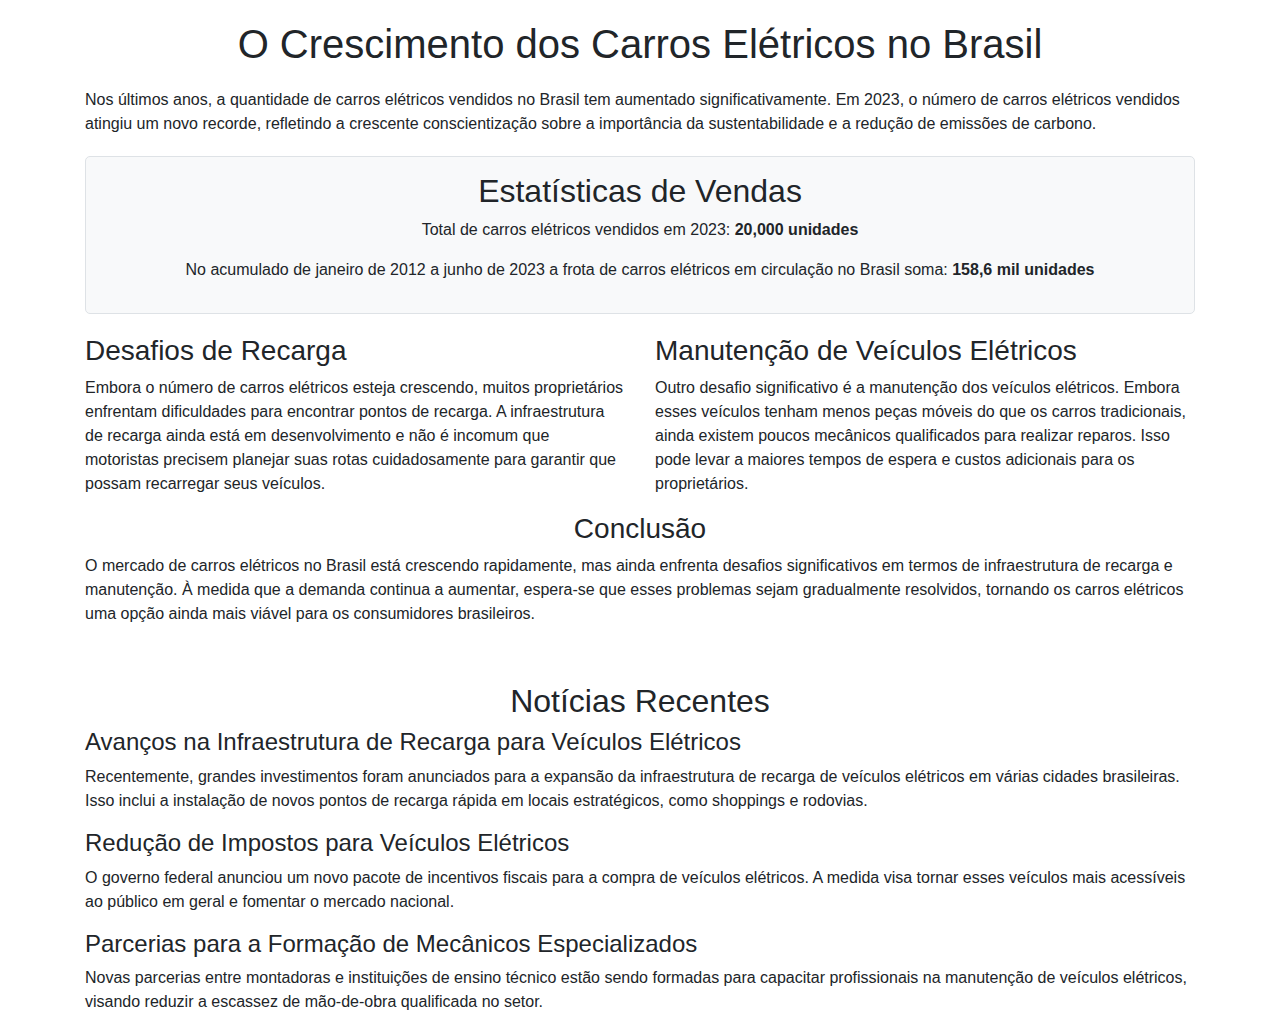
<file: News/index.html>
<!DOCTYPE html>
<html lang="pt-br">
<head>
  <meta charset="UTF-8">
  <meta name="viewport" content="width=device-width, initial-scale=1.0">
  <title>Post sobre Carros Elétricos</title>
  <link href="https://stackpath.bootstrapcdn.com/bootstrap/4.5.2/css/bootstrap.min.css" rel="stylesheet">
  <style>
    .post-container {
      margin-top: 20px;
    }
    .post-title {
      margin-bottom: 20px;
    }
    .post-content {
      margin-bottom: 20px;
    }
    .statistics {
      margin-top: 20px;
      padding: 15px;
      background-color: #f8f9fa;
      border: 1px solid #dee2e6;
      border-radius: 5px;
    }
    .challenges {
      margin-top: 20px;
    }
    .news-section {
      margin-top: 40px;
    }
  </style>
</head>
<body>
  <div class="container post-container">
    <div class="row">
      <div class="col-12">
        <h1 class="post-title text-center">O Crescimento dos Carros Elétricos no Brasil</h1>
      </div>
    </div>
    <div class="row">
      <div class="col-12">
        <p class="post-content">
          Nos últimos anos, a quantidade de carros elétricos vendidos no Brasil tem aumentado significativamente. Em 2023, o número de carros elétricos vendidos atingiu um novo recorde, refletindo a crescente conscientização sobre a importância da sustentabilidade e a redução de emissões de carbono.
        </p>
        <div class="statistics">
          <h2 class="text-center">Estatísticas de Vendas</h2>
          <p class="text-center">Total de carros elétricos vendidos em 2023: <strong>20,000 unidades</strong></p>
          <p class="text-center">No acumulado de janeiro de 2012 a junho de 2023 a frota de carros elétricos em circulação no Brasil soma: <strong>158,6 mil unidades</strong></p>
        </div>
      </div>
    </div>
    <div class="row challenges">
      <div class="col-md-6">
        <h3>Desafios de Recarga</h3>
        <p>
          Embora o número de carros elétricos esteja crescendo, muitos proprietários enfrentam dificuldades para encontrar pontos de recarga. A infraestrutura de recarga ainda está em desenvolvimento e não é incomum que motoristas precisem planejar suas rotas cuidadosamente para garantir que possam recarregar seus veículos.
        </p>
      </div>
      <div class="col-md-6">
        <h3>Manutenção de Veículos Elétricos</h3>
        <p>
          Outro desafio significativo é a manutenção dos veículos elétricos. Embora esses veículos tenham menos peças móveis do que os carros tradicionais, ainda existem poucos mecânicos qualificados para realizar reparos. Isso pode levar a maiores tempos de espera e custos adicionais para os proprietários.
        </p>
      </div>
    </div>
    <div class="row">
      <div class="col-12">
        <h3 class="text-center">Conclusão</h3>
        <p>
          O mercado de carros elétricos no Brasil está crescendo rapidamente, mas ainda enfrenta desafios significativos em termos de infraestrutura de recarga e manutenção. À medida que a demanda continua a aumentar, espera-se que esses problemas sejam gradualmente resolvidos, tornando os carros elétricos uma opção ainda mais viável para os consumidores brasileiros.
        </p>
      </div>
    </div>
    
    <!-- Início da seção de notícias -->
    <div class="row news-section">
      <div class="col-12">
        <h2 class="text-center">Notícias Recentes</h2>
        <div class="news-item">
          <h4>Avanços na Infraestrutura de Recarga para Veículos Elétricos</h4>
          <p>Recentemente, grandes investimentos foram anunciados para a expansão da infraestrutura de recarga de veículos elétricos em várias cidades brasileiras. Isso inclui a instalação de novos pontos de recarga rápida em locais estratégicos, como shoppings e rodovias.</p>
        </div>
        <div class="news-item">
          <h4>Redução de Impostos para Veículos Elétricos</h4>
          <p>O governo federal anunciou um novo pacote de incentivos fiscais para a compra de veículos elétricos. A medida visa tornar esses veículos mais acessíveis ao público em geral e fomentar o mercado nacional.</p>
        </div>
        <div class="news-item">
          <h4>Parcerias para a Formação de Mecânicos Especializados</h4>
          <p>Novas parcerias entre montadoras e instituições de ensino técnico estão sendo formadas para capacitar profissionais na manutenção de veículos elétricos, visando reduzir a escassez de mão-de-obra qualificada no setor.</p>
        </div>
      </div>
    </div>
    <!-- Fim da seção de notícias -->
  </div>
  <script src="https://code.jquery.com/jquery-3.5.1.slim.min.js"></script>
  <script src="https://cdn.jsdelivr.net/npm/@popperjs/core@2.9.2/dist/umd/popper.min.js"></script>
  <script src="https://stackpath.bootstrapcdn.com/bootstrap/4.5.2/js/bootstrap.min.js"></script>
</body>
</html>
</file>
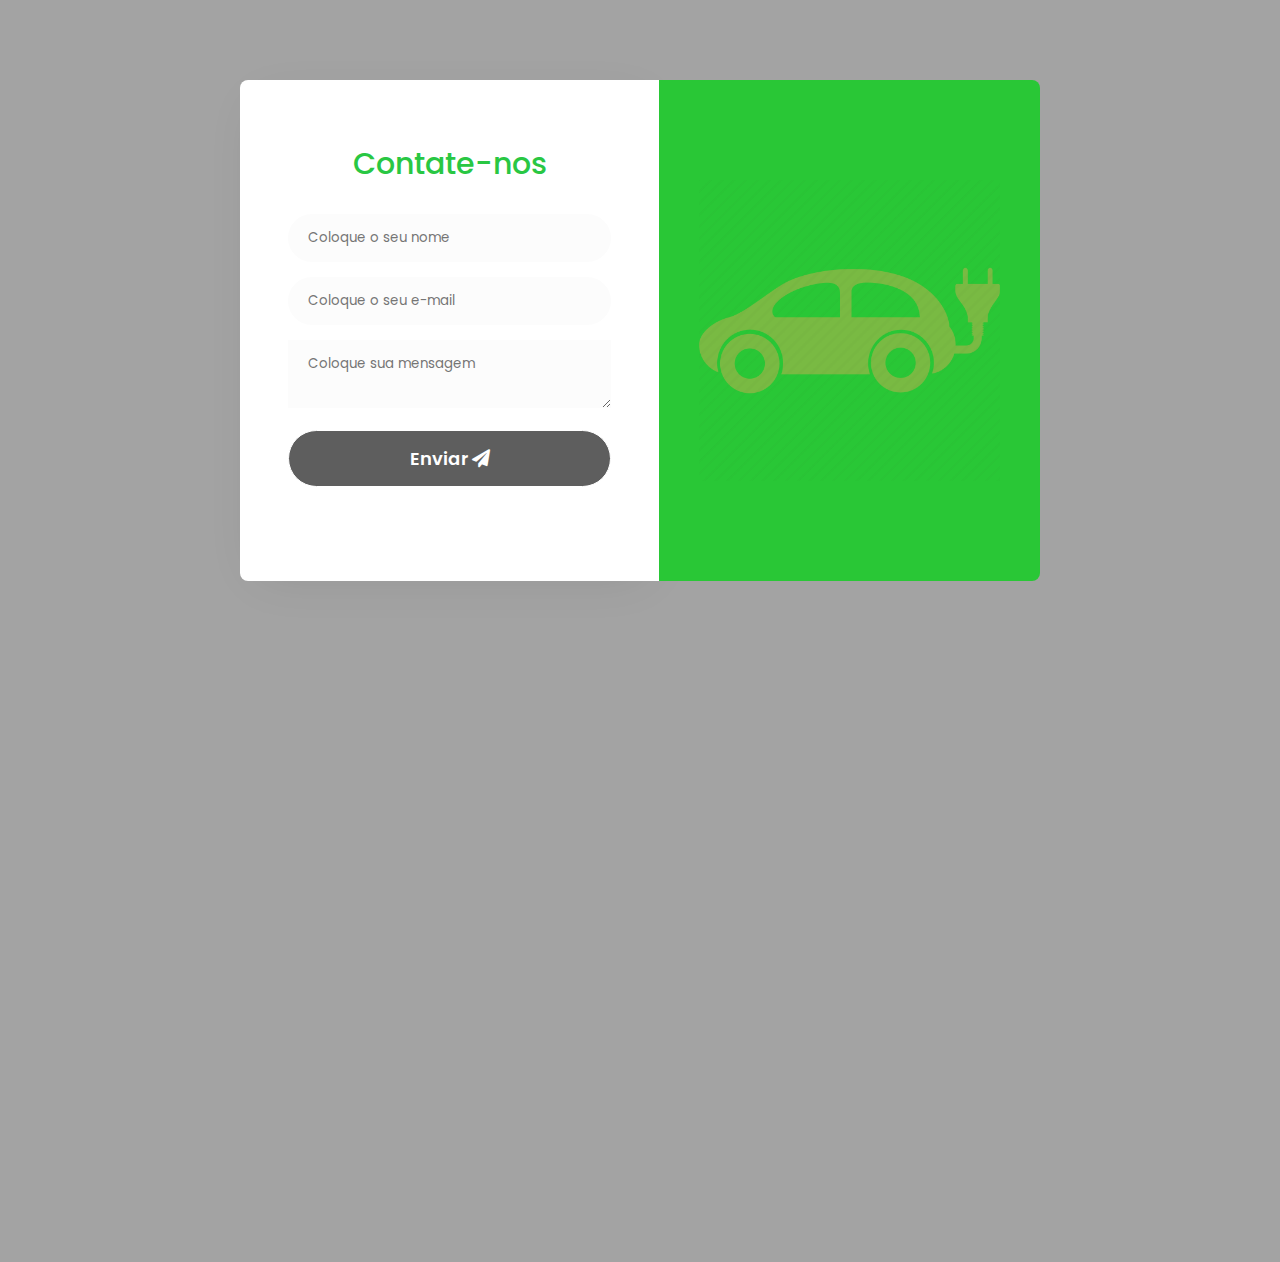
<file: FormularioContato/venda.html>
<!DOCTYPE html>
<html lang="en">
<head>
    <meta charset="UTF-8">
    <meta name="viewport" content="width=device-width, initial-scale=1.0">
    <link rel="stylesheet" href="https://cdnjs.cloudflare.com/ajax/libs/font-awesome/5.15.3/css/all.min.css">
    <title>Contate-nos</title>
    <link rel="stylesheet" href="venda.css">

    
</head>
<body>
    <div class="contact-form">
        <div class="container">
            <div class="main">
                <div class="content">
                    <h2>Contate-nos</h2>
                    <form id="contactForm" action="#" method="post">
                        <input type="text" name="name" placeholder="Coloque o seu nome">
                        <input type="email" name="email" id="email" placeholder="Coloque o seu e-mail">
                        <span id="email-error" class="error-message"></span>
                        <textarea name="message" placeholder="Coloque sua mensagem"></textarea>                   
                        <button type="submit" class="btn">Enviar <i class="fas fa-paper-plane"></i></button>
                    </form>
                    <div id="confirmation-message">E-mail encaminhado com sucesso!</div>
                </div>
                <div class="form-img">
                    <img src="../imagens/favicon.png" alt="">
                </div>
            </div>
        </div>
    </div>

    <script src="venda.js"></script>
</body>
</html>
</file>
<file: FormularioContato/venda.css>
@import url('https://fonts.googleapis.com/css2?family=Poppins:wght@300;400;500;600;700;800;900&display=swap');
*{
    padding: 0;
    margin: 0;
    box-sizing: border-box;
    font-family: 'poppins',sans-serif;
}

#confirmation-message {
    display: none;
    color: green;
    margin-top: 10px;
}

.error-message {
    display: none;
    color: rgb(255, 0, 0);
    margin-top: 10px;
}

.contact-form{
    position: relative;
    min-height: 30vh;
    z-index: 0;
    background: #a3a3a3;
    padding: 30px;
    justify-content: center;
    display: grid;
    grid-template-rows: 1fr auto 1fr;
    align-items: center;
}
.container{
    max-width: 800px;
    margin-top: 0 auto;
}
.contact-form h1{
    text-align: center;
    font-size: 2.5rem;
    font-weight: 400;
    color: #fff;
    font-family: 'poppins';
}
.contact-form h2{
    line-height: 40px;
    margin-bottom: 5px;
    font-size: 30px;
    font-weight: 500;
    color: #29c743;
    text-align: center;
}
.contact-form .main{
    position: relative;
    display: flex;
    margin: 50px 0;
}
.content{
    flex-basis: 55%;
    padding: 4em 3em;
    background: #fff;
    box-shadow: 2px 9px 49px -17px rgba(0, 0, 0, 0.1);
    border-top-left-radius: 8px;
    border-bottom-left-radius: 8px;
}
.form-img{
    flex-basis: 50%;
    background: #29c736;
    background-size: cover;
    padding: 40px;
    border-top-right-radius: 8px;
    border-bottom-right-radius: 8px;
    align-items: center;
    display: grid;
}
.form-img img{
    max-width: 100%;
}
.btn,
button,
input{
    border-radius: 35px;
}
.btn:hover,
button:hover{
    color: #29c736;
    transition: 0.5s ease;
}
.contact-form form{
    margin: 30px 0;
}
.contact-form input,
textarea{
    outline: none;
    margin-bottom: 15px;
    font-stretch: 16px;
    color: #999;
    padding: 14px 20px;
    width: 100%;
    display: inline-block;
    box-sizing: border-box;
    border: none;
    background: #fcfcfc;
    transition: 0.3s ease;
}
.contact-form input:focus{
    background: transparent;
    border: 1px solid #29c74b;
}
.contact-form button{
    font-size: 18px;
    color: #fff;
    width: 100%;
    background: #5e5e5e;
    font-weight: 600;
    transition: 0.3s ease;
    padding: 14px 15px;
    border: 1px solid #ffffff;

}
@media(max-width:736px){
    .contact-form .main{
        flex-direction: column;
    }
    .contact-form form{
        margin-top: 30px;
        margin-bottom: 10px;

    }
    .form-img{
        border-radius: 0;
        border-bottom-left-radius: 8px;
        border-bottom-right-radius: 8px;
        order: 2;
    }
    .content{
        order: 1;
        border-top-left-radius: 8px;
        border-top-right-radius: 8px;
    }
}
</file>
